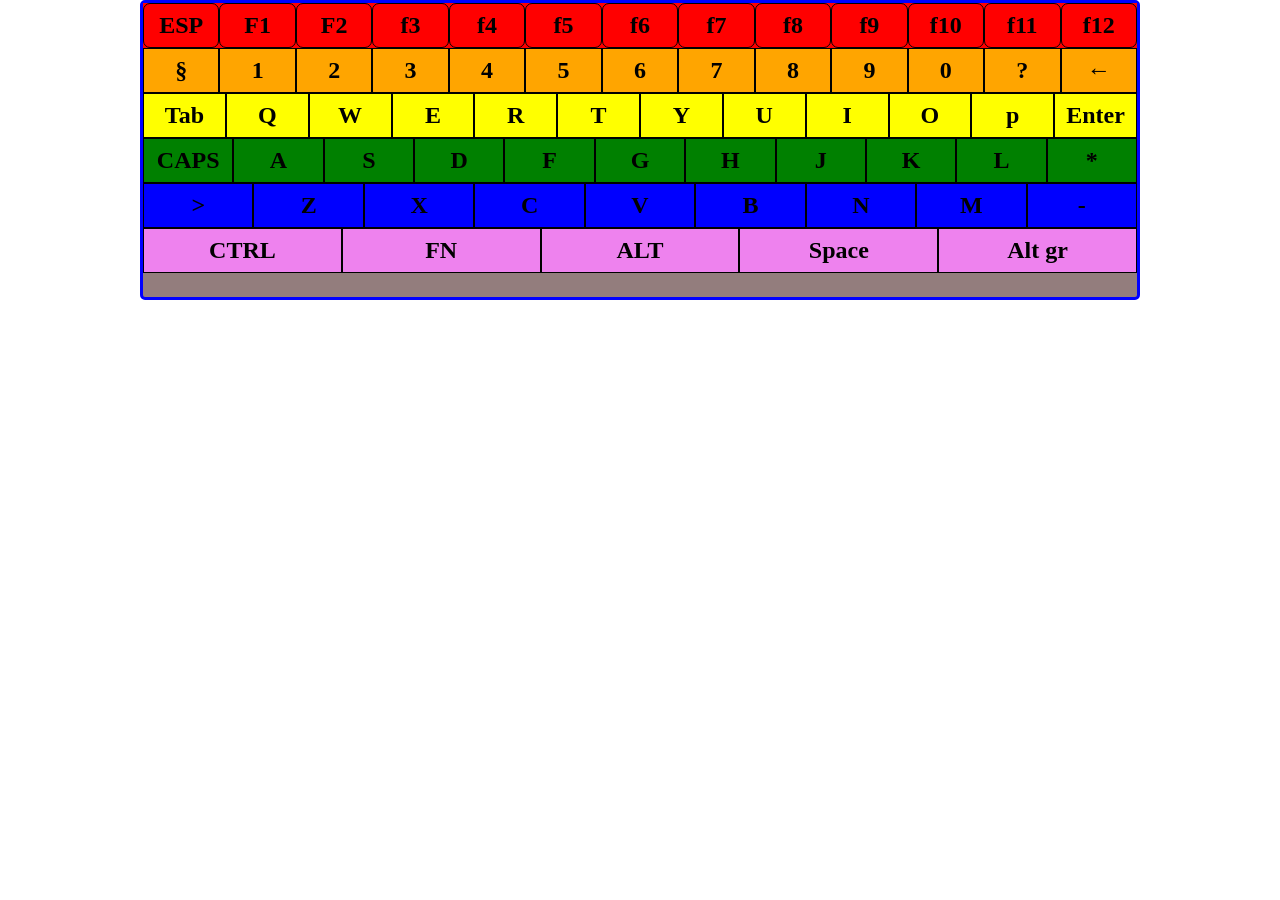
<file: index.html>
<!DOCTYPE html>
<html lang="en">
<head>
    <meta charset="UTF-8">
    <meta name="viewport" content="width=device-width, initial-scale=1.0">
    <title>Document</title>
   <link rel="stylesheet" href="css/style.css">
</head>
<body>
       <div id="keyboard-container">   
         <div id="first-row">
           <div id="escape"><h2>ESP</h2></div>
           <div id="f1"><h2>F1</h2></div>
           <div id="f2"><h2>F2</h2></div>
           <div id="f3"><h2>f3</h2></div>
           <div id="f4"><h2>f4</h2></div>
           <div id="f5"><h2>f5</h2></div>
           <div id="f6"><h2>f6</h2></div>
           <div id="f7"><h2>f7</h2></div>
           <div id="f8"><h2>f8</h2></div>
           <div id="f9"><h2>f9</h2></div>
           <div id="f10"><h2>f10</h2></div> 
           <div id="f11"><h2>f11</h2></div>
           <div id="f12"><h2>f12</h2></div>
         </div>
         
         <div id="second-row">
        <div id="backtick"><h2>§</h2></div>
        <div id="one"><h2>1</h2></div>
        <div id="two"><h2>2</h2></div>
        <div id="three"><h2>3</h2></div>
        <div id="fore"><h2>4</h2></div>
        <div id="five"><h2>5</h2></div>
        <div id="six"><h2>6</h2></div>
        <div id="seven"><h2>7</h2></div>
        <div id="eight"><h2>8</h2></div>
        <div id="nine"><h2>9</h2></div>
        <div id="zero"><h2>0</h2></div>
        <div id="question-mark"><h2>?</h2></div>
        <div id="arrow-left"><h2>←</h2></div>
         </div>
                  <div id="third-row">
              <div id="tab"><h2>Tab</h2></div>
              <div id="q"><h2>Q</h2></div>
              <div id="w"><h2>W</h2></div>
              <div id="e"><h2>E</h2></div>
              <div id="r"><h2>R</h2></div>
              <div id="t"><h2>T</h2></div>
              <div id="y"><h2>Y</h2></div>
              <div id="u"><h2>U</h2></div>
              <div id="i"><h2>I</h2></div>
              <div id="o"><h2>O</h2></div>
              <div id="p"><h2>p</h2></div>
              <div id="enter"><h2>Enter</h2></div>

                </div>
               
              <div id="forth-row"> 
               <div id="capslock"><h2>CAPS</h2></div>
               <div id="a"><h2>A</h2></div>
               <div id="s"><h2>S</h2></div>
               <div id="d"><h2>D</h2></div>
               <div id="f"><h2>F</h2></div>
               <div id="g"><h2>G</h2></div>
               <div id="h"><h2>H</h2></div>
               <div id="j"><h2>J</h2></div>
               <div id="k"><h2>K</h2></div>
               <div id="l"><h2>L</h2></div>
               <div id="star"><h2>*</h2></div>

               </div>

               <div id="fifth-row">
              <div id="greater"><h2>></h2></div>
              <div id="z"><h2>Z</h2></div>
              <div id="x"><h2>X</h2></div>
              <div id="c"><h2>C</h2></div>
              <div id="v"><h2>V</h2></div>
              <div id="b"><h2>B</h2></div>
              <div id="n"><h2>N</h2></div>
              <div id="m"><h2>M</h2></div>
              <div id="minus"><h2>-</h2></div>
               </div>

               <div id="sisth-row">
                <div id="ctrl"><h2>CTRL</h2></div>
                <div id="fn"><h2>FN</h2></div>
                <div id="alt"><h2>ALT</h2></div>
                <div id="space"><h2>Space</h2></div>
                <div id="alt-gr"><h2>Alt gr</h2></div>
               </div>
                
      </div>



  <script src="JS/script.js"></script>
</body>
</html>
</file>
<file: css/style.css>
*{
  padding: 0;
  margin: 0;
  box-sizing: border-box;
}

.active-key{
  background-color: white !important;
  color: black;
}

body{
  display: flex;
justify-content: center;
align-content: center;
min-height: 100vh;
}

h2{
  font-size: 24px;
font-weight: bold;
}

#keyboard-container{
  width: 1000px;
  height: 300px;
  background-color: rgb(147, 125, 125);
  border: 3px solid blue;
  border-radius: 5px;
}

#first-row{
  display: grid;
  grid-template-columns: repeat(13, 1fr);
  height: 45px;
  background: red;
  }

#first-row > div{
  display: flex;
  justify-content: center;
  align-items: center;
  border: 1px solid black;
  border-radius: 7px;
}

#second-row{
display: grid;
grid-template-columns: repeat(13, 1fr);
height: 45px;
background: orange;
}

#second-row > div{
display: flex;
justify-content: center;
align-items: center;
border: 1px solid black;
}

#third-row{
  display: grid;
 grid-template-columns: repeat(12, 1fr);
  height: 45px;
  background: yellow
}

#third-row > div{
  display: flex;
justify-content: center;
align-items: center;
border: 1px solid black;
}

#forth-row{
   display: grid;
 grid-template-columns: repeat(11, 1fr);
  height: 45px;
  background: green
}

#forth-row > div{
  display: flex;
  justify-content: center;
  align-items: center;
  border: 1px solid black;
}


#fifth-row{
  display: grid;
  grid-template-columns: repeat(9, 1fr);
  height: 45px;
  background: blue;
}

#fifth-row > div{
  display: flex;
  justify-content: center;
  align-items: center;
  border: 1px solid black;
}

#sisth-row{
   display: grid;
  grid-template-columns: repeat(5, 1fr);
  height: 45px;
  background: violet;
}


#sisth-row > div{
  display: flex;
  justify-content: center;
  align-items: center;
  border: 1px solid black;
}
</file>
